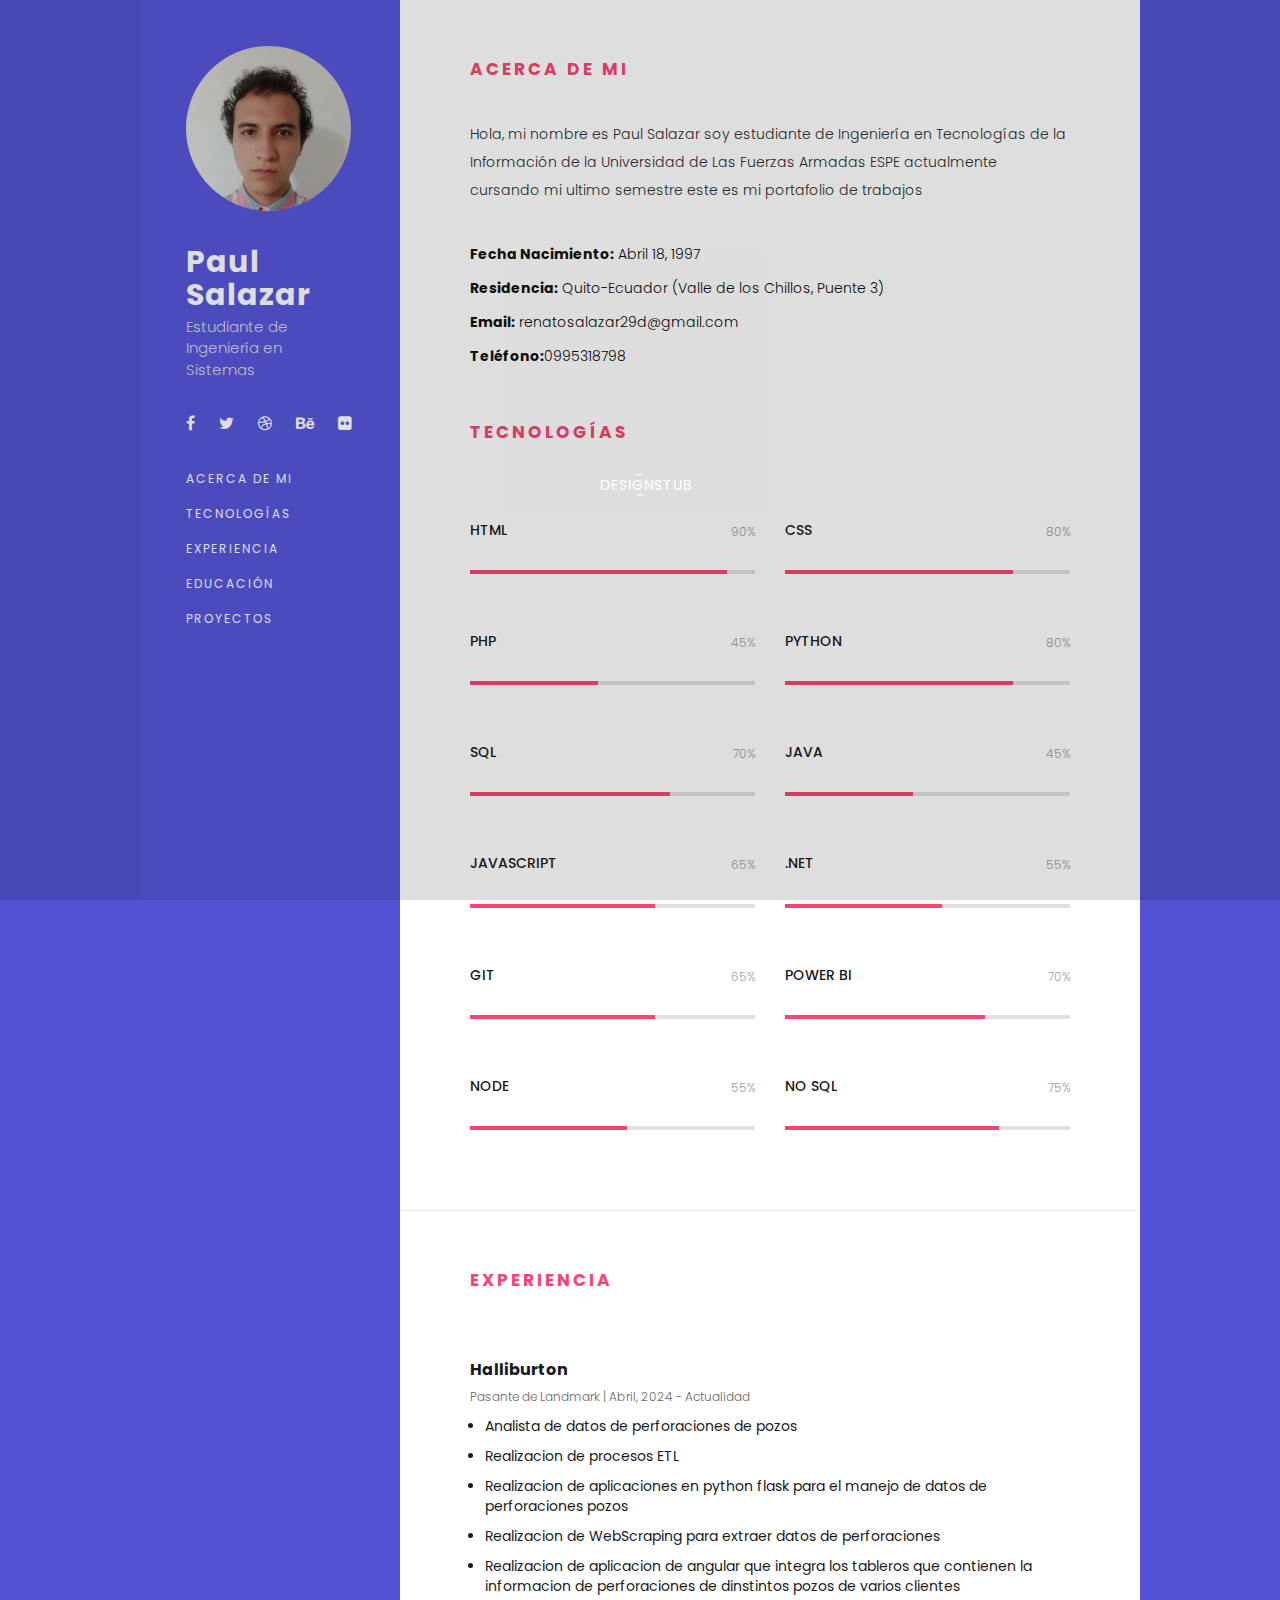
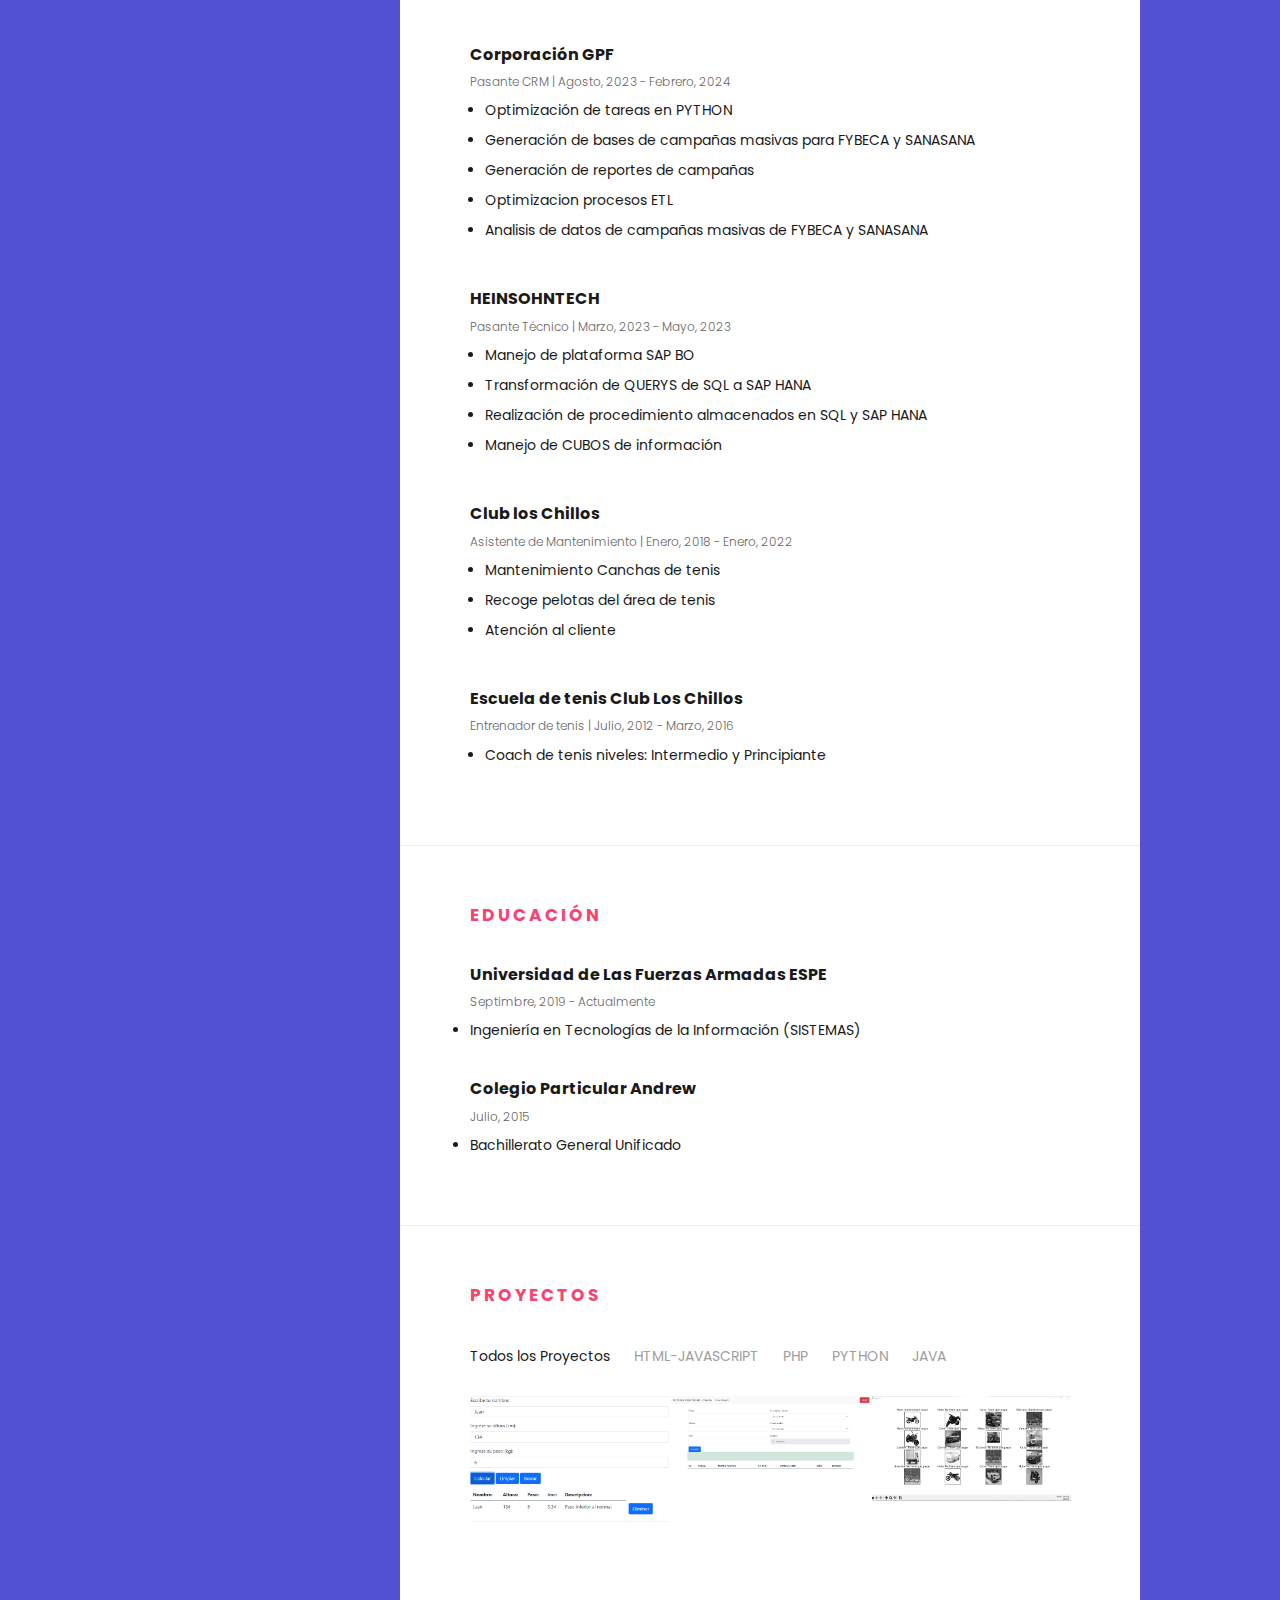
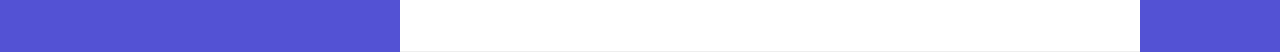
<file: index.htm>
<!DOCTYPE html>
<html lang="en-US">
  <head>
    <meta http-equiv="Content-Type" content="text/html; charset=UTF-8" />
    <title>Portafolio Paul Salazar</title>
    <meta
      name="description"
      content="Blvck - Personal vCard & Resume Template"
    />
    <meta
      name="viewport"
      content="width=device-width, initial-scale=1, maximum-scale=1"
    />
    <link
      rel="shortcut icon"
      type="image/x-icon"
      href="assets/images/favicon.png"
    />

    <!-- STYLESHEETS -->
    <link
      rel="stylesheet"
      href="assets/bootstrap/css/bootstrap.min.css"
      type="text/css"
      media="all"
    />
    <link
      rel="stylesheet"
      href="assets/css/owl.carousel.css"
      type="text/css"
      media="all"
    />
    <link
      rel="stylesheet"
      href="assets/css/owl.theme.css"
      type="text/css"
      media="all"
    />
    <link
      rel="stylesheet"
      href="assets/css/font-awesome.min.css"
      type="text/css"
      media="all"
    />
    <link
      rel="stylesheet"
      href="assets/css/magnific-popup.css"
      type="text/css"
      media="all"
    />
    <link
      rel="stylesheet"
      href="assets/css/style.css"
      type="text/css"
      media="all"
    />

    <!-- GOOGLE FONTS -->
    <link
      href="https://fonts.googleapis.com/css?family=Poppins:400,500,600,700,800"
      rel="stylesheet"
    />

    <!--[if lt IE 9]>
      <script src="https://oss.maxcdn.com/html5shiv/3.7.2/html5shiv.min.js"></script>
      <script src="https://oss.maxcdn.com/respond/1.4.2/respond.min.js"></script>
    <![endif]-->
  </head>

  <body>
    <!-- Preloader -->
    <div class="preloader-outer">
      <div class="preloader">
        <div class="lines">
          <div class="line line-1"></div>
          <div class="line line-2"></div>
          <div class="line line-3"></div>
        </div>

        <div class="loading-text">- Designstub -</div>
      </div>
    </div>
    <!-- Preloader end -->

    <!-- Main Wrapper -->
    <main class="wrapper">
      <!-- Header -->
      <header class="header pull-left">
        <!-- Mobile menu -->
        <div class="mobile-bar visible-sm visible-xs">
          <div class="hamburger-menu">
            <div class="bar"></div>
          </div>
        </div>
        <!-- Mobile menu end -->

        <div class="avatar">
          <img src="assets/images/WhatsApp Image 2022-09-06 at 17.51.48.jpeg" alt="avatar" />
        </div>

        <div class="name">
          <h1>Paul Salazar</h1>
          <span>Estudiante de Ingeniería en Sistemas</span>
        </div>

        <!-- Social Icons -->
        <div class="social-icons">
          <ul>
            <li>
              <a href="#"><i class="fa fa-facebook" aria-hidden="true"></i></a>
            </li>
            <li>
              <a href="#"><i class="fa fa-twitter" aria-hidden="true"></i></a>
            </li>
            <li>
              <a href="#"><i class="fa fa-dribbble" aria-hidden="true"></i></a>
            </li>
            <li>
              <a href="#"><i class="fa fa-behance" aria-hidden="true"></i></a>
            </li>
            <li>
              <a href="#"><i class="fa fa-flickr" aria-hidden="true"></i></a>
            </li>
          </ul>
        </div>
        <!-- Social Icons end -->

        <!-- Navigation bar -->
        <nav class="main-nav">
          <ul class="navigation">
            <li><a href="#about">Acerca de mi</a></li>
            <li><a href="#skills">Tecnologías</a></li>
            <li><a href="#experience">Experiencia</a></li>
            <li><a href="#education">Educación</a></li>
            <li><a href="#works">Proyectos</a></li>
            <br>
            <br>
          </ul>
        </nav>
        <!-- Navigation bar end -->

        
      </header>
      <!-- Header end -->

      <!-- Main Content -->
      <div class="main-content pull-right">
        <!-- Section About -->
        <section id="about" class="about">
          <div class="section-header">
            <h2>Acerca de mi</h2>
            
          </div>

          <!-- Intro -->
          <div class="intro">
            <p>
              Hola, mi nombre es Paul Salazar soy estudiante de Ingeniería en
              Tecnologías de la Información de la Universidad de Las Fuerzas
              Armadas ESPE actualmente cursando mi ultimo semestre este es mi
			        portafolio de trabajos 
            </p>

            <ul class="info">
              <li><strong>Fecha Nacimiento:</strong> Abril 18, 1997</li>
              <li><strong>Residencia:</strong> Quito-Ecuador (Valle de los Chillos, Puente 3)</li>
              <li><strong>Email:</strong> renatosalazar29d@gmail.com</li>
              <li><strong>Teléfono:</strong>0995318798</li>
            </ul>

            <br />
            <br />
          </div>
          <!-- Intro end -->

          <!-- Skills -->
          <div id="skills" class="skills">
            <div class="section-header">
              <h2>Tecnologías
              </h2>
            </div>
            <div class="row">
              <div class="col-md-6 col-sm-6 col-xs-12 item">
                <div class="skill-info clearfix">
                  <h3 class="pull-left">HTML</h3>
                  <span class="pull-right">90%</span>
                </div>
                <div class="progress">
                  <div
                    class="progress-bar"
                    role="progressbar"
                    aria-valuenow="90"
                    aria-valuemin="0"
                    aria-valuemax="100"
                    style="width: 90%"
                  ></div>
                </div>
              </div>

              <div class="col-md-6 col-sm-6 col-xs-12 item">
                <div class="skill-info clearfix">
                  <h3 class="pull-left">CSS</h3>
                  <span class="pull-right">80%</span>
                </div>
                <div class="progress">
                  <div
                    class="progress-bar"
                    role="progressbar"
                    aria-valuenow="80"
                    aria-valuemin="0"
                    aria-valuemax="100"
                    style="width: 80%"
                  ></div>
                </div>
              </div>

              <div class="col-md-6 col-sm-6 col-xs-12 item">
                <div class="skill-info clearfix">
                  <h3 class="pull-left">PHP</h3>
                  <span class="pull-right">45%</span>
                </div>
                <div class="progress">
                  <div
                    class="progress-bar"
                    role="progressbar"
                    aria-valuenow="45"
                    aria-valuemin="0"
                    aria-valuemax="100"
                    style="width: 45%"
                  ></div>
                </div>
              </div>

              <div class="col-md-6 col-sm-6 col-xs-12 item">
                <div class="skill-info clearfix">
                  <h3 class="pull-left">PYTHON</h3>
                  <span class="pull-right">80%</span>
                </div>
                <div class="progress">
                  <div
                    class="progress-bar"
                    role="progressbar"
                    aria-valuenow="60"
                    aria-valuemin="0"
                    aria-valuemax="100"
                    style="width: 80%"
                  ></div>
                </div>
              </div>

              <div class="col-md-6 col-sm-6 col-xs-12 item">
                <div class="skill-info clearfix">
                  <h3 class="pull-left">SQL</h3>
                  <span class="pull-right">70%</span>
                </div>
                <div class="progress">
                  <div
                    class="progress-bar"
                    role="progressbar"
                    aria-valuenow="70"
                    aria-valuemin="0"
                    aria-valuemax="100"
                    style="width: 70%"
                  ></div>
                </div>
              </div>

              <div class="col-md-6 col-sm-6 col-xs-12 item">
                <div class="skill-info clearfix">
                  <h3 class="pull-left">JAVA</h3>
                  <span class="pull-right">45%</span>
                </div>
                <div class="progress">
                  <div
                    class="progress-bar"
                    role="progressbar"
                    aria-valuenow="45"
                    aria-valuemin="0"
                    aria-valuemax="100"
                    style="width: 45%"
                  ></div>
                </div>
              </div>

              <div class="col-md-6 col-sm-6 col-xs-12 item">
                <div class="skill-info clearfix">
                  <h3 class="pull-left">JAVASCRIPT </h3>
                  <span class="pull-right">65%</span>
                </div>
                <div class="progress">
                  <div
                    class="progress-bar"
                    role="progressbar"
                    aria-valuenow="45"
                    aria-valuemin="0"
                    aria-valuemax="100"
                    style="width: 65%"
                  ></div>
                </div>
              </div>

              <div class="col-md-6 col-sm-6 col-xs-12 item">
                <div class="skill-info clearfix">
                  <h3 class="pull-left">.NET</h3>
                  <span class="pull-right">55%</span>
                </div>
                <div class="progress">
                  <div
                    class="progress-bar"
                    role="progressbar"
                    aria-valuenow="45"
                    aria-valuemin="0"
                    aria-valuemax="100"
                    style="width: 55%"
                  ></div>
                </div>
              </div>

              <div class="col-md-6 col-sm-6 col-xs-12 item">
                <div class="skill-info clearfix">
                  <h3 class="pull-left">GIT</h3>
                  <span class="pull-right">65%</span>
                </div>
                <div class="progress">
                  <div
                    class="progress-bar"
                    role="progressbar"
                    aria-valuenow="65"
                    aria-valuemin="0"
                    aria-valuemax="100"
                    style="width: 65%"
                  ></div>
                </div>
              </div>

              <div class="col-md-6 col-sm-6 col-xs-12 item">
                <div class="skill-info clearfix">
                  <h3 class="pull-left">POWER BI</h3>
                  <span class="pull-right">70%</span>
                </div>
                <div class="progress">
                  <div
                    class="progress-bar"
                    role="progressbar"
                    aria-valuenow="70"
                    aria-valuemin="0"
                    aria-valuemax="100"
                    style="width: 70%"
                  ></div>
                </div>
              </div>

              <div class="col-md-6 col-sm-6 col-xs-12 item">
                <div class="skill-info clearfix">
                  <h3 class="pull-left">NODE</h3>
                  <span class="pull-right">55%</span>
                </div>
                <div class="progress">
                  <div
                    class="progress-bar"
                    role="progressbar"
                    aria-valuenow="55"
                    aria-valuemin="0"
                    aria-valuemax="100"
                    style="width: 55%"
                  ></div>
                </div>
              </div>

              <div class="col-md-6 col-sm-6 col-xs-12 item">
                <div class="skill-info clearfix">
                  <h3 class="pull-left">NO SQL</h3>
                  <span class="pull-right">75%</span>
                </div>
                <div class="progress">
                  <div
                    class="progress-bar"
                    role="progressbar"
                    aria-valuenow="75"
                    aria-valuemin="0"
                    aria-valuemax="100"
                    style="width: 75%"
                  ></div>
                </div>
              </div>
            </div>
          </div>
          <!-- Skills end -->
        </section>
        <!-- Section About end -->

        <!-- Section Resume -->
        <section id="experience" class="resume">
          <div class="section-header">
            <h2>Experiencia</h2>
          </div>

          <div class="row">

            <div class="col-md-12 col-sm-12 col-xs-12">
              <div class="resume-item">
                <h2>Halliburton</h2>
                <span>Pasante de Landmark | Abril, 2024 - Actualidad</span>
                <ul>
                  <li>Analista de datos de perforaciones de pozos</li>
                  <li>Realizacion de procesos ETL</li>
                  <li>Realizacion de aplicaciones en python flask para el manejo de datos de perforaciones pozos</li>
                  <li>Realizacion de WebScraping para extraer datos de perforaciones</li>
                  <li>Realizacion de aplicacion de angular que integra los
                    tableros que contienen la informacion de perforaciones de
                    dinstintos pozos de varios clientes</li>
                </ul>
              </div>
            </div>


            <div class="col-md-12 col-sm-12 col-xs-12">
              <div class="resume-item">
                <h2>Corporación GPF</h2>
                <span>Pasante CRM | Agosto, 2023 - Febrero, 2024</span>
                <ul>
                  <li>Optimización de tareas en PYTHON</li>
                  <li>Generación de bases de campañas masivas para FYBECA y SANASANA</li>
                  <li>Generación de reportes de campañas</li>
                  <li>Optimizacion procesos ETL</li>
                  <li>Analisis de datos de campañas masivas de FYBECA y SANASANA</li>
                </ul>
              </div>
            </div>

            <div class="col-md-12 col-sm-12 col-xs-12">
              <div class="resume-item">
                <h2>HEINSOHNTECH</h2>
                <span>Pasante Técnico | Marzo, 2023 - Mayo, 2023</span>
                <ul>
                  <li>Manejo de plataforma SAP BO</li>
                  <li>Transformación de QUERYS de SQL a SAP HANA</li>
                  <li>Realización de procedimiento almacenados en SQL y SAP HANA</li>
                  <li>Manejo de CUBOS de información</li>
                </ul>
              </div>
            </div>

            <div class="col-md-12 col-sm-12 col-xs-12">
              <div class="resume-item">
                <h2>Club los Chillos</h2>
                <span>Asistente de Mantenimiento | Enero, 2018 - Enero, 2022</span>
                <ul>
                  <li>Mantenimiento Canchas de tenis</li>
                  <li>Recoge pelotas del área de tenis</li>
                  <li>Atención al cliente</li>
                </ul>
              </div>
            </div>

            <div class="col-md-12 col-sm-12 col-xs-12">
              <div class="resume-item">
                <h2>Escuela de tenis Club Los Chillos</h2>
                <span>Entrenador de tenis | Julio, 2012 - Marzo, 2016</span>
                <ul>
                  <li>Coach de tenis niveles: Intermedio y Principiante</li>
                </ul>
              </div>
            </div>

            <!--
            <div class="col-md-12 col-sm-12 col-xs-12">
              <div class="resume-item">
                <h2>Click Media</h2>
                <span>SENIOR UX DESIGNER | JULY'09 - APRIL'11</span>
                <p>
                  Odit maxime laborum sequi, magni earum quo soluta sint velit
                  numquam, ipsum illum! Nostrum possimus illo architecto
                  praesentium ut aliquam dolorem.
                </p>
              </div>
            </div>

            -->

            <!-- Page 1 End -->
          </div>
        </section>
        <!-- Section Resume end -->

        <!-- Section Resume -->
        <section id="education" class="resume">
          <div class="section-header">
            <h2>Educación</h2>
          </div>

          <div class="row">
            <div class="col-md-12 col-sm-12 col-xs-12">
              <div class="top-item resume-item">
                <h2>Universidad de Las Fuerzas Armadas ESPE</h2>
                <span>Septimbre, 2019 - Actualmente</span>
                <p>
                  <li>Ingeniería en Tecnologías de la Información (SISTEMAS)</li>
                </p>
              </div>
            </div>

            <div class="col-md-12 col-sm-12 col-xs-12">
              <div class="resume-item">
                <h2>Colegio Particular Andrew</h2>
                <span>Julio, 2015</span>
                <p>
                  <li>Bachillerato General Unificado</li>
                </p>
              </div>
            </div>

            <!--
            <div class="col-md-12 col-sm-12 col-xs-12">
              <div class="resume-item">
                <h2>Master Degree Of Design</h2>
                <span>JANUARY, 2001</span>
                <p>
                  Odit maxime laborum sequi, magni earum quo soluta sint velit
                  numquam, ipsum illum! Nostrum possimus illo architecto
                  praesentium ut aliquam dolorem.
                </p>
              </div>
            </div>

            -->

            <!-- Page 1 End -->
          </div>
        </section>
        <!-- Section Resume end -->

        <!-- Section Works -->
        <section id="works" class="works clearfix">
          <div class="section-header">
            <h2>Proyectos</h2>
          </div>

          <!-- Control -->
          <div class="control">
            <ul>
              <li class="active">
                <a class="filter" data-filter="all">Todos los Proyectos</a>
              </li>
              <li><a class="filter" data-filter="1">HTML-JAVASCRIPT</a></li>
              <li><a class="filter" data-filter="2">PHP</a></li>
              <li><a class="filter" data-filter="3">PYTHON</a></li>
              <li><a class="filter" data-filter="4">JAVA</a></li>
            </ul>
          </div>

          <!-- Items Outer -->
          <div class="item-outer row clearfix">
            <div
              class="col-md-4 col-sm-6 col-xs-12 filtr-item"
              data-category="1"
              data-sort="value"
            >
              <div class="item">
                <a href="https://paulrsm1804.github.io/imc/" target="new">
                  <div class="title">
                    <div class="inner">
                      <h2>Proyecto IMC</h2>
                      <span>Calculadora de indice de masa corporal</span>
                    </div>
                  </div>
                </a>
                <div class="overlay"></div>
                <img src="assets/images/Captura de pantalla 2022-09-06 231423.png" alt="portfolio" />
              </div>
            </div>

            
            <div
              class="col-md-4 col-sm-6 col-xs-12 filtr-item"
              data-category="2"
              data-sort="value"
            >
              <div class="item">
                <a href="https://github.com/PaulRSM1804/matriculacion.git" target="new">
                  <div class="title">
                    <div class="inner">
                      <h2>Matriculacion</h2>
                      <span>Programa de matriculacion vehicular</span>
                    </div>
                  </div>
                </a>
                <div class="overlay"></div>
                <img src="assets/images/matriculacion.png" alt="portfolio" />
              </div>
            </div>

            
            <div
              class="col-md-4 col-sm-6 col-xs-12 filtr-item"
              data-category="3"
              data-sort="value"
            >
              <div class="item">
                <a href="https://github.com/PaulRSM1804/Reconocimiento.git" target="new">
                  <div class="title">
                    <div class="inner">
                      <h2>Reconocimiento de imagenes</h2>
                      <span>Programa que reconoce imagenes para un peaje y determina si se debe pagar o no</span>
                    </div>
                  </div>
                </a>
                <div class="overlay"></div>
                <img src="assets/images/identificacion.png" alt="portfolio" />
              </div>
            </div>

            <!--
            <div
              class="col-md-4 col-sm-6 col-xs-12 filtr-item"
              data-category="2"
              data-sort="value"
            >
              <div class="item">
                <a href="assets/images/work4.jpg" class="work-image">
                  <div class="title">
                    <div class="inner">
                      <h2>Project Name</h2>
                      <span>View Details</span>
                    </div>
                  </div>
                </a>
                <div class="overlay"></div>
                <img src="assets/images/work4.jpg" alt="portfolio" />
              </div>
            </div>

            <div
              class="col-md-4 col-sm-6 col-xs-12 filtr-item"
              data-category="3"
              data-sort="value"
            >
              <div class="item">
                <a
                  href="https://w.soundcloud.com/player/?url=https%3A//api.soundcloud.com/tracks/237603952&amp;auto_play=false&amp;hide_related=false&amp;show_comments=true&amp;show_user=true&amp;show_reposts=false&amp;visual=true"
                  class="work-video"
                >
                  <div class="title">
                    <div class="inner">
                      <h2>Project Name</h2>
                      <span>View Details</span>
                    </div>
                  </div>
                </a>
                <div class="overlay"></div>
                <img src="assets/images/work5.jpg" alt="portfolio" />
              </div>
            </div>

            <div
              class="col-md-4 col-sm-6 col-xs-12 filtr-item"
              data-category="4"
              data-sort="value"
            >
              <div class="item">
                <a
                  href="https://www.youtube.com/watch?v=fZdkJKFwDE0"
                  class="work-video"
                >
                  <div class="title">
                    <div class="inner">
                      <h2>Project Name</h2>
                      <span>View Details</span>
                    </div>
                  </div>
                </a>
                <div class="overlay"></div>
                <img src="assets/images/work6.jpg" alt="portfolio" />
              </div>
            </div>
          </div>
        </section>

        -->
        <!-- Section Works end -->
      </div>
      <!-- Main Content end -->
    </main>
    <!-- Main Wrapper end -->

    <!-- SCRIPTS -->
    <script
      type="text/javascript"
      src="assets/js/jquery-1.12.3.min.js"
    ></script>
    <script
      type="text/javascript"
      src="assets/js/jquery.onepage-scroll.min.js"
    ></script>
    <script
      type="text/javascript"
      src="assets/js/jquery.easing.min.js"
    ></script>
    <script
      type="text/javascript"
      src="assets/js/jquery.backstretch.min.js"
    ></script>
    <script type="text/javascript" src="assets/js/jquery.filterizr.js"></script>
    <script
      type="text/javascript"
      src="assets/js/jquery.magnific-popup.min.js"
    ></script>
    <script
      type="text/javascript"
      src="assets/bootstrap/js/bootstrap.min.js"
    ></script>
    <script type="text/javascript" src="assets/js/owl.carousel.min.js"></script>
    <script type="text/javascript" src="assets/js/custom.js"></script>
    <script type="text/javascript" src="assets/js/smoothscroll.min.js"></script>
  </body>
</html>
</file>
<file: assets/css/style.css>
/*
Template Name: Blvck - Personal vCard & Resume Template
Version: 1.0
Author: PxlSolutions
Author URI: http://themeforest.net/user/pxlsolutions
Description: CV, Resume, vCard HTML Template

[TABLE OF CONTENTS]

01. Global Styles
02. Preloader
03. Layout
04. Header
05. Main Content
08. Section Resume
09. Section Works
10. Section Testimonials
11. Section Blog
12. Section Customers
13. Section Contact
14. Other Elements
15. Responsive
*/
/*-----------------------------------------------------------------*/
/*                      GLOBAL STYLES                              */
/*-----------------------------------------------------------------*/
body {
    color: #1a1a1a;
    background-color: #5352d4;
    font-family: 'Poppins', sans-serif;
    overflow-x: hidden;
}

h1,h2,h3,h4,h5,h6 {
    font-family: 'Poppins', sans-serif;
}

img {
    max-width: 100%;
    height: auto;
}

ul {
    padding-left: 15px;
}

li {
    padding: 0 0 10px;
}

/*-----------------------------------------------------------------*/
/*                      PRELOADER                                  */
/*-----------------------------------------------------------------*/
.preloader-outer {
    position: fixed;
    top: 0;
    left: 0;
    height: 100%;
    width: 100%;
    background: #0C0C0C;
    z-index: 6;
    overflow: hidden;
}

.preloader {
    position: absolute;
    top: 50%;
    left: 50%;
    width: 80px;
    height: 60px;
    margin: -30px 0 0 -40px;
}

.preloader .lines {
    width: 80px;
    height: 40px;
    position: absolute;
}

.preloader .lines .line {
    width: 80px;
    height: 1px;
    background-color: #fff;
    position: absolute;
    clip: rect(0,0,20px,0);
}

.preloader .lines .line.line-1 {
    top: 0;
    animation: slide 2s ease 0.1s infinite;
}

.preloader .lines .line.line-2 {
    top: 15px;
    animation: slide 2s ease .25s infinite;
}

.preloader .lines .line.line-3 {
    top: 30px;
    animation: slide 2s ease .5s infinite;
}

.preloader .loading-text {
    position: absolute;
    top: 50px;
    text-align: center;
    width: 100%;
    color: #fff;
    font-size: 14px;
    font-family: 'Poppins', sans-serif;
    letter-spacing: 1px;
    line-height: 10px;
    height: 10px;
    text-transform: uppercase;
}

@keyframes slide {
    0% {
        clip: rect(0,0,20px,0);
    }

    30% {
        clip: rect(0,80px,20px,0);
    }

    50% {
        clip: rect(0,80px,20px,0);
    }

    80% {
        clip: rect(0,80px,20px,80px);
    }

    100% {
        clip: rect(0,80px,20px,80px);
    }
}

@keyframes fade {
    0% {
        opacity: 1;
    }

    50% {
        opacity: 0;
    }

    100% {
        opacity: 1;
    }
}

/*-----------------------------------------------------------------*/
/*                      LAYOUT                                     */
/*-----------------------------------------------------------------*/
.wrapper {
    width: 1000px;
    margin: 0 auto;
}

/*-----------------------------------------------------------------*/
/*                      HEADER                                     */
/*-----------------------------------------------------------------*/
.header {
    background: #5655da;
    padding: 46px;
    position: fixed;
    height: 100%;
    width: 260px;
    z-index: 5;
}

.header .avatar {
    overflow: hidden;
    width: 165px;
    height: 165px;
    -webkit-border-radius: 50%;
    -moz-border-radius: 50%;
    -ms-border-radius: 50%;
    border-radius: 50%;
}

.header .avatar img {
    width: 100%;
}

.header .name {
    margin: 34px 0;
}

.header .name h1 {
    font-family: 'Poppins', sans-serif;
    font-size: 30px;
    font-weight: 700;
    color: #FFF;
	letter-spacing: 1px;
    margin: 0 0 5px;
    
}

.header .name span {
    color: #d8d8e9;
    font-family: 'Poppins', sans-serif;
    font-size: 15px;
    font-weight: 300;
}
/* === Social Icons === */
.header .social-icons {
    margin: 0 0 34px;
}

.header .social-icons ul {
    list-style: none;
    margin: 0;
    padding: 0;
}

.header .social-icons ul li {
    display: inline-block;
    padding: 0 20px 0 0;
}

.header .social-icons ul li a {
    color: #FFF;
}

.header .social-icons ul li a i {
    font-size: 16px;
}

.header .social-icons ul li:last-child {
    padding-right: 0;
}
/* === Navigation === */
.header .main-nav ul {
    list-style: none;
    padding: 0;
    margin: 0;
}

.header .main-nav ul li {
    padding-bottom: 15px;
}

.header .main-nav ul li a {
    color: #fff;
    font-family: 'Poppins', sans-serif;
    font-size: 12px;
    font-weight: 400;
	letter-spacing: 2px;
    text-transform: uppercase;
    position: relative;
    -webkit-transition: all .3s ease-in-out;
    -moz-transition: all .3s ease-in-out;
    -o-transition: all .3s ease-in-out;
    transition: all .3s ease-in-out;
}

.header .main-nav ul li a:hover,.header .main-nav ul li a:focus {
    color: #FFF;
    text-decoration: none;
}



/* === Copyright === */
.header .copyright {
    bottom: 20px;
    position: absolute;
}

.header .copyright span {
    color: #d8d8e9;
    font-family: 'Poppins', sans-serif;
    font-size: 12px;
    font-weight: 300;
}

/* === Mobile Menu Bar === */
.header .mobile-bar {
    background: rgba(12,12,12,0.75);
    color: #FFF;
    height: 60px;
    right: -59px;
    position: absolute;
    width: 60px;
    z-index: 3;
}

.header .hamburger-menu {
    position: absolute;
    top: 0;
    left: 15px;
    bottom: 0;
    margin: auto;
    width: 30px;
    height: 55px;
    cursor: pointer;
}

.header .bar,.header .bar:after,.header .bar:before {
    width: 30px;
    height: 3px;
}

.header .bar {
    position: relative;
    transform: translateY(25px);
    background: #fff;
    transition: all 0 300ms;
}

.header .bar.animate {
    background: rgba(255,255,255,0);
}

.header .bar:before {
    content: "";
    position: absolute;
    left: 0;
    bottom: 10px;
    background: #fff;
    transition: bottom 300ms 300ms cubic-bezier(0.23,1,0.32,1),transform 300ms cubic-bezier(0.23,1,0.32,1);
}

.header .bar:after {
    content: "";
    position: absolute;
    left: 0;
    top: 10px;
    background: #fff;
    transition: top 300ms 300ms cubic-bezier(0.23,1,0.32,1),transform 300ms cubic-bezier(0.23,1,0.32,1);
}

.header .bar.animate:after {
    top: 0;
    transform: rotate(45deg);
    transition: top 300ms cubic-bezier(0.23,1,0.32,1),transform 300ms 300ms cubic-bezier(0.23,1,0.32,1);
}

.header .bar.animate:before {
    bottom: 0;
    transform: rotate(-45deg);
    transition: bottom 300ms cubic-bezier(0.23,1,0.32,1),transform 300ms 300ms cubic-bezier(0.23,1,0.32,1);
}

/*-----------------------------------------------------------------*/
/*                      MAIN CONTENT                               */
/*-----------------------------------------------------------------*/
.main-content {
    background: #FFF;
    width: 740px;
}

.main-content p {
    color: #2c2c2c;
    font-family: 'Poppins', sans-serif;
    font-size: 14px;
    font-weight: 300;
    line-height: 28px;
}

/* === Section Configure === */
.main-content section {
    padding: 60px 70px;
    position: relative;
    border-bottom: solid 1px #EEE;
}

/* === Section Header === */
.main-content section .section-header {
    margin-bottom: 40px;
    position: relative;
}

.main-content section .section-header h2 {
    color: #f74470;
    display: inline-block;
    font-family: 'Poppins', sans-serif;
    font-size: 17px;
    font-weight: 700;
	letter-spacing: 3px;
    margin: 0;
    text-transform: uppercase;
    position: relative;
	
}


/* === Section Header Light === */
.main-content section .section-header-light {
    margin-bottom: 60px;
    position: relative;
    z-index: 1;
}

.main-content section .section-header-light h2 {
    color: #FFF !important;
    display: inline-block;
    font-family: 'Poppins', sans-serif;
    font-size: 14px;
    font-weight: 400;
    margin: 0;
    text-transform: uppercase;
    padding-left: 20px;
    position: relative;
}

.main-content section .section-header-light h2:before {
    content: '';
    position: absolute;
    background: transparent;
    bottom: 10px;
    left: 0;
    height: 16px;
    width: 16px;
    border-left: solid 3px #FFF !important;
    border-top: solid 3px #FFF !important;
}

.main-content section .section-header-light h2:after {
    content: '';
    position: absolute;
    background: transparent;
    bottom: -10px;
    right: -17px;
    height: 16px;
    width: 16px;
    border-right: solid 3px #FFF !important;
    border-bottom: solid 3px #FFF !important;
}



/*-----------------------------------------------------------------*/
/*                      SECTION ABOUT                              */
/*-----------------------------------------------------------------*/
.about .intro ul.info {
    margin-top: 40px;
    padding: 0;
    list-style: none;
}

.about .intro ul.info li {
    
    padding: 7px 0;
    font-family: 'Poppins', sans-serif;
    font-weight: 300;
    color: #0C0C0C;
    font-size: 14px;
}



.about .intro ul.info li:first-child {
    padding-top: 0;
}

.about .intro p {
    margin: 0;
}

.about .skills .item {
    margin-top: 40px;
}

.about .skills .item .skill-info {
    margin-bottom: 30px;
}

.about .skills .item .skill-info h3 {
    font-family: 'Poppins', sans-serif;
    font-size: 14px;
    margin: 0;
}

.about .skills .item .skill-info span {
    font-family: 'Poppins', sans-serif;
    font-size: 12px;
    font-weight: 300;
    color: #9C9C9C;
}
.about .resume-download {
    display: block;
    position: absolute;
    right: 0;
    top: -12px;
    background: #5655da;
	font-family: 'Poppins', sans-serif;
    font-size: 12px;
    font-weight: 400;
    color: #FFF;
    padding: 5px 10px;
    border-radius: 3px;
}

/*-----------------------------------------------------------------*/
/*                      SECTION RESUME                             */
/*-----------------------------------------------------------------*/
.resume .top-item {
    margin-top: 0 !important;
}

.resume .resume-item {
    background: #FFF;   
    margin-top: 30px;
    /*max-height: 140px;
    overflow: hidden;*/
}

.resume .resume-item h2 {
    font-size: 16px;
    font-weight: 700;
    margin: 0 0 10px;
}

.resume .resume-item span {
    color: #666;
    display: block;
    font-size: 12px;
    font-weight: 300;
    margin: 0 0 10px;
}

.resume .resume-item p {
    line-height: 20px;
    margin-bottom: 0;
}



/*-----------------------------------------------------------------*/
/*                      SECTION WORKS                              */
/*-----------------------------------------------------------------*/
.works .control {
    margin-bottom: 30px;
}

.works .control ul {
    list-style: none;
    margin: 0;
    padding: 0;
}

.works .control ul li {
    display: inline-block;
    padding: 0 20px 0 0;
}

.works .control ul li a {
    color: #9E9E9E;
    cursor: pointer;
    font-family: 'Poppins', sans-serif;
    font-size: 14px;
}

.works .control ul li a:hover {
    color: #1a1a1a;
    text-decoration: none;
}

.works .control ul li.active a {
    color: #1a1a1a;
}

.works .control ul li:last-child {
    padding-right: 0;
}

.works .item-outer {
    list-style: none;
    margin: 0 -1px;
    overflow: hidden;
    padding: 0;
    -webkit-transition: all .3s ease-in-out;
    -moz-transition: all .3s ease-in-out;
    -o-transition: all .3s ease-in-out;
    transition: all .3s ease-in-out;
}

.works .item-outer .filtr-item {
    display: inline-block;
    padding: 0 1px;
}

.works .item-outer .item {
    margin-bottom: 2px;
    overflow: hidden;
    height: 193px;
    position: relative;
}

.works .item-outer .item .title {
    color: #FFF;
    position: absolute;
    top: 0;
    height: 100%;
    width: 100%;
    z-index: 2;
}

.works .item-outer .item .title:before {

    -ms-transform: translate(-45px,-45px);
    -webkit-transform: translate(-45px,-45px);
    transform: translate(-45px,-45px);
    -webkit-transition: all .3s ease-in-out;
    -moz-transition: all .3s ease-in-out;
    -o-transition: all .3s ease-in-out;
    transition: all .3s ease-in-out;
}

.works .item-outer .item .title:after {
    
  
    -ms-transform: translate(45px,45px);
    -webkit-transform: translate(45px,45px);
    transform: translate(45px,45px);
    -webkit-transition: all .3s ease-in-out;
    -moz-transition: all .3s ease-in-out;
    -o-transition: all .3s ease-in-out;
    transition: all .3s ease-in-out;
}

.works .item-outer .item .title .inner {
    text-align: center;
    top: calc(50% - 30px);
    width: 100%;
    position: absolute;
}

.works .item-outer .item .title h2 {
    font-size: 18px;
    font-weight: 400;
    letter-spacing: .04em;
    text-transform: uppercase;
    margin: 0 0 5px;
    -ms-transform: translateY(-200px);
    -webkit-transform: translateY(-200px);
    transform: translateY(-200px);
    -webkit-transition: all .3s ease-in-out;
    -moz-transition: all .3s ease-in-out;
    -o-transition: all .3s ease-in-out;
    transition: all .3s ease-in-out;
}

.works .item-outer .item .title span {
    color: #DDD;
    display: block;
    font-size: 12px;
    font-weight: 100;
    -ms-transform: translateY(220px);
    -webkit-transform: translateY(220px);
    transform: translateY(220px);
    -webkit-transition: all .3s ease-in-out;
    -moz-transition: all .3s ease-in-out;
    -o-transition: all .3s ease-in-out;
    transition: all .3s ease-in-out;
}

.works .item-outer .item img {
    max-width: 100%;
    height: auto;
    -ms-transform: scale(1);
    -webkit-transform: scale(1);
    transform: scale(1);
    -webkit-transition: all .3s ease-in-out;
    -moz-transition: all .3s ease-in-out;
    -o-transition: all .3s ease-in-out;
    transition: all .3s ease-in-out;
}

.works .item-outer .item .overlay {
    background: rgba(248,85,125,0.85);
    height: 100%;
    left: 0;
    opacity: 0;
    top: 0;
    position: absolute;
    width: 100%;
    z-index: 1;
    -webkit-transition: all .3s ease-in-out;
    -moz-transition: all .3s ease-in-out;
    -o-transition: all .3s ease-in-out;
    transition: all .3s ease-in-out;
}

.works .item-outer .item:hover h2 {
    -ms-transform: translateY(0px);
    -webkit-transform: translateY(0px);
    transform: translateY(0px);
}

.works .item-outer .item:hover span {
    -ms-transform: translateY(0px);
    -webkit-transform: translateY(0px);
    transform: translateY(0px);
}

.works .item-outer .item:hover .overlay {
    opacity: 1;
}

.works .item-outer .item:hover img {
    -ms-transform: scale(1.1);
    -webkit-transform: scale(1.1);
    transform: scale(1.1);
}

.works .item-outer .item:hover .title:before {
    -ms-transform: translate(0px);
    -webkit-transform: translate(0px);
    transform: translate(0px);
}

.works .item-outer .item:hover .title:after {
    -ms-transform: translate(-45px,-45px);
    -webkit-transform: translate(-45px,-45px);
    transform: translate(-45px,-45px);
}

.works .item-outer .mix {
    padding: 5px;
}

/*-----------------------------------------------------------------*/
/*                      SECTION TESTIMONIALS                       */
/*-----------------------------------------------------------------*/
.testimonials .item .thumb {
   
    width: 80px;
    height: 80px;
    overflow: hidden;
    -webkit-border-radius: 5px;
    -moz-border-radius: 5px;
    -ms-border-radius: 5px;
    border-radius: 5px;
}

.testimonials .item .text span.author {
    color: #B1B1B1;
    font-family: 'Poppins', sans-serif;
    font-size: 12px;
}

/*-----------------------------------------------------------------*/
/*                      SECTION BLOG                               */
/*-----------------------------------------------------------------*/
.blog .item {
    margin-bottom: 30px;
}

.blog .item .thumb {
    height: 180px;
    overflow: hidden;
}

.blog .item .thumb img {
    width: 100%;
    height: auto;
}

.blog .item .text h2 {
    font-size: 18px;
    font-weight: 400;
    margin: 0 0 15px;
}

.blog .item .text p {
    margin: 0 0 15px;
}

.blog .blog-single img {
    margin-bottom: 20px;
}

/* === Button === */
.btn-default {
    color: #FFF;
    background-color: #5655da;
    border: 0;
    border-radius: 0;
    font-size: 12px;
    font-weight: 300;
    padding: 8px 16px;
	border-radius: 3px;
    position: relative;
}



.btn-default:hover {
    color: #FFF;
    background-color: #5655da;
    border: 0;
}



/* === Progress Bar === */
.progress {
    height: 4px;
    margin-bottom: 20px;
    overflow: hidden;
    background-color: #E0E0E0;
    border-radius: 0;
    -webkit-box-shadow: none;
    box-shadow: none;
}

.progress-bar {
    float: left;
    width: 0;
    height: 100%;
    font-size: 12px;
    line-height: 1px;
    color: #fff;
    text-align: center;
    background-color: #f74470;
    -webkit-box-shadow: none;
    box-shadow: none;
    -webkit-transition: width .6s ease;
    -o-transition: width .6s ease;
    transition: width .6s ease;
}

/* === Form Control === */
.form-control {
    display: block;
    width: 100%;
    height: 50px;
    padding: 0;
    font-size: 14px;
    font-weight: 300;
    line-height: 1.6;
    color: #555;
    background-color: #fff;
    background-image: none;
    border-bottom: solid 1px #0C0C0C;
    border-top: 0;
    border-left: 0;
    border-right: 0;
    border-radius: 0;
    -webkit-box-shadow: none;
    box-shadow: none;
}

.form-control:focus {
    border-color: #C7C7C7;
    outline: 0;
    -webkit-box-shadow: none;
    box-shadow: none;
}

.form-group {
    margin-bottom: 25px;
}

/* === Owl Configure === */
.owl-theme .owl-controls .owl-page span {
    width: 10px;
    height: 10px;
    margin: 5px 3px;
    filter: Alpha(Opacity=20);
    opacity: .2;
    background: #f8557d;
}

.owl-theme .owl-controls {
    margin-top: 30px;
}

/*-----------------------------------------------------------------*/
/*                      RESPONSIVE                                  */
/*-----------------------------------------------------------------*/
@media only screen and (min-width: 480px) and (max-width: 767px) {
    .works .item-outer .mix {
        width: 50%;
    }
}

@media only screen and (max-width: 991px) {
    .wrapper {
        width: 100%;
    }

    .header {
        -ms-transform: translateX(-260px);
        -webkit-transform: translateX(-260px);
        transform: translateX(-260px);
        -webkit-transition: all .3s ease-in-out;
        -moz-transition: all .3s ease-in-out;
        -o-transition: all .3s ease-in-out;
        transition: all .3s ease-in-out;
    }

    .pushed {
        -ms-transform: translateX(0);
        -webkit-transform: translateX(0);
        transform: translateX(0);
    }

    .main-content {
        width: 100%;
        -webkit-transition: all .3s ease-in-out;
        -moz-transition: all .3s ease-in-out;
        -o-transition: all .3s ease-in-out;
        transition: all .3s ease-in-out;
    }

    .main-pushed {
        -ms-transform: translateX(260px);
        -webkit-transform: translateX(260px);
        transform: translateX(260px);
    }
    .works .item-outer .item {
        height: 280px;
    }
}

@media only screen and (max-width: 767px) {
    .welcome {
        padding: 60px !important;
    }

    .welcome .quote {
        width: initial;
    }

    .facts .fact-item {
        margin-bottom: 20px;
    }

    .resume .resume-item {
        margin-top: 30px !important;
    }

    .blog .item .text {
        margin-top: 25px;
    }
}

@media only screen and (max-width: 480px) {
    .main-content section {
        padding: 60px 30px;
    }
}

@media only screen and (max-height: 600px) {
    .header .name {
        margin: 15px 0;
    }

    .header .main-nav ul li {
        padding-bottom: 10px;
    }

    .header .social-icons {
        margin: 0 0 15px;
    }

    .header .copyright {
        bottom: -18px;
        position: relative;
    }
}
</file>
